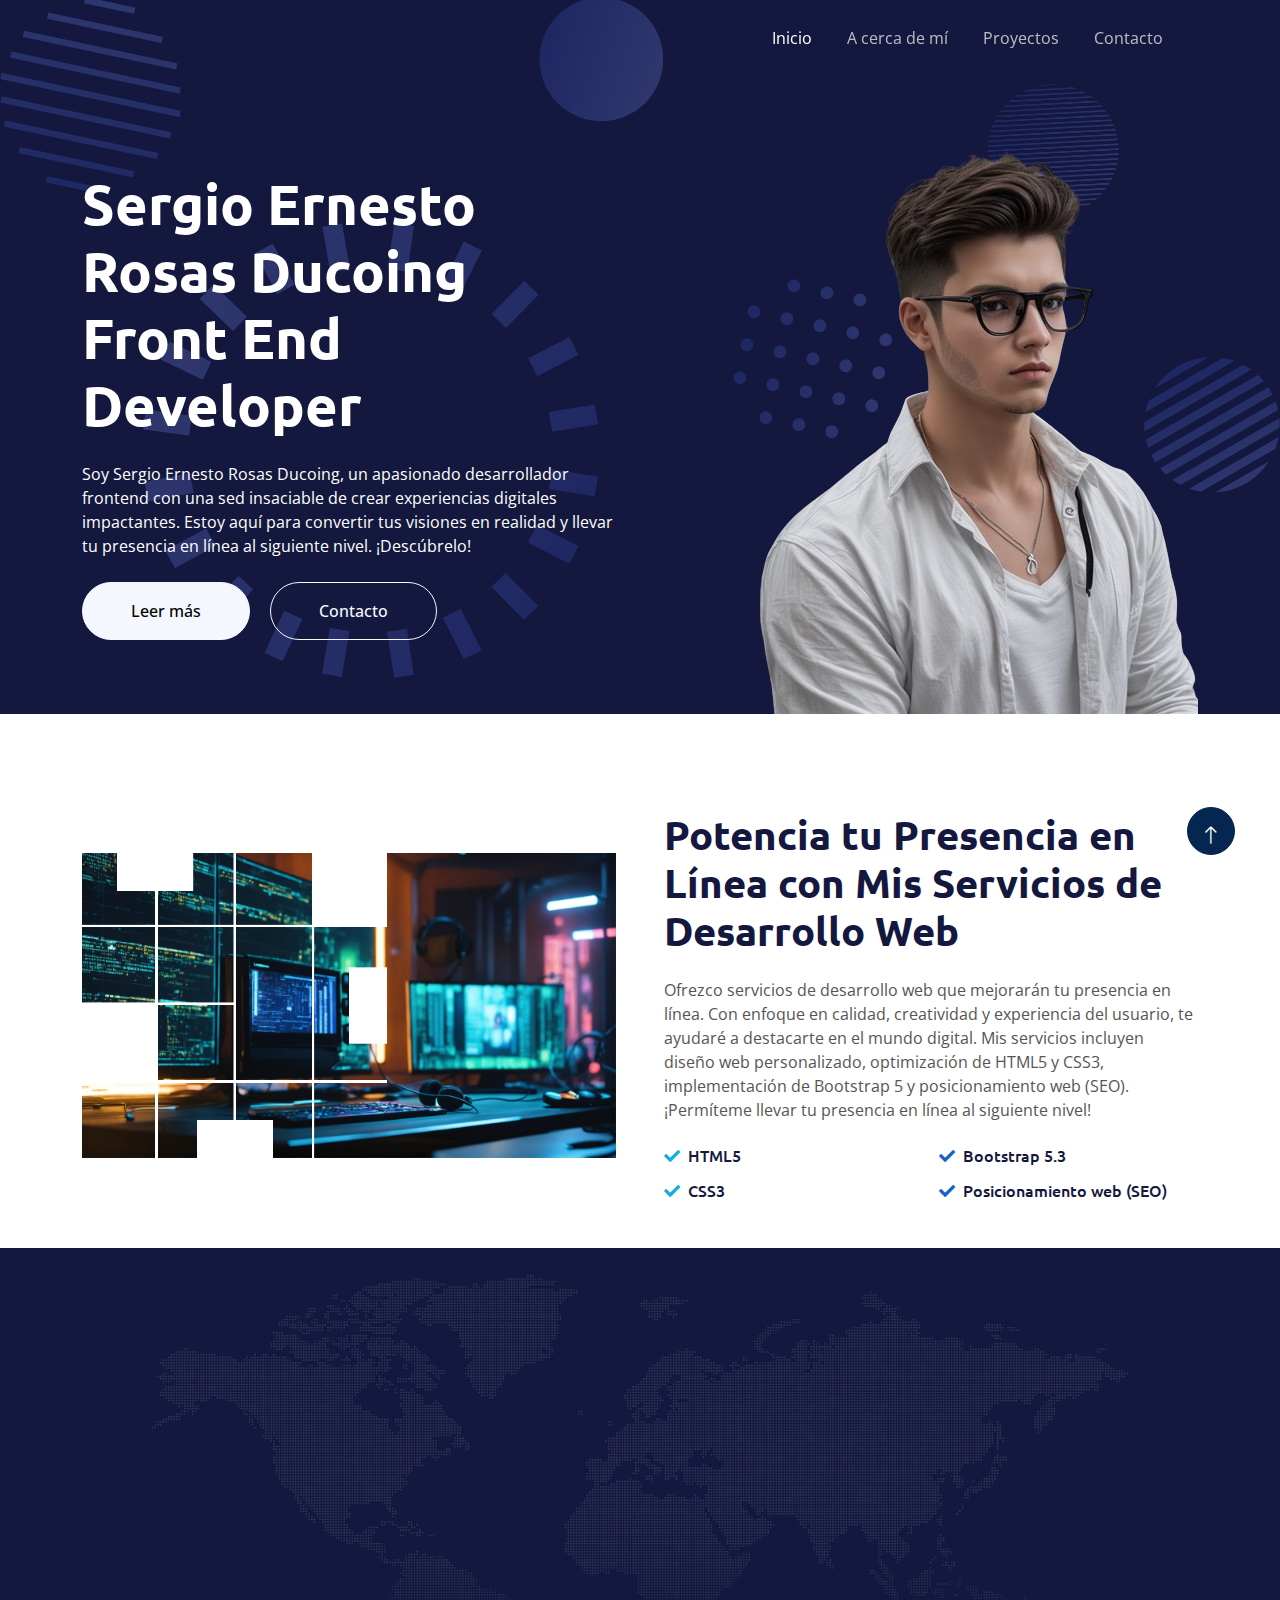
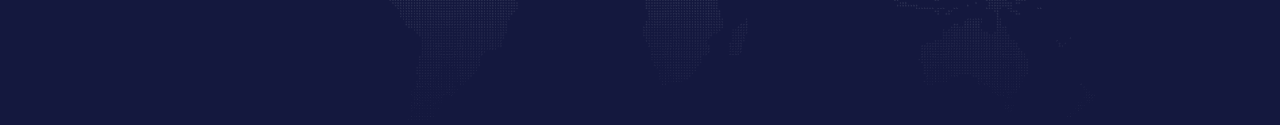
<file: index.html>
<!DOCTYPE html>
<html lang="es">

<head>
    <meta charset="utf-8">
    <title>Sergio Developer</title>
    <meta content="width=device-width, initial-scale=1.0" name="viewport">
    <meta content="" name="keywords">
    <meta content="" name="description">

    <!-- Favicon -->
    <link href="img/favicon.ico" rel="icon">

    <!-- Google Web Fonts -->
    <link rel="preconnect" href="https://fonts.googleapis.com">
    <link rel="preconnect" href="https://fonts.gstatic.com" crossorigin>
    <link href="https://fonts.googleapis.com/css2?family=Open+Sans:wght@400;600&family=Ubuntu:wght@500;700&display=swap"
        rel="stylesheet">

    <!-- Icon Font Stylesheet -->
    <link href="https://cdnjs.cloudflare.com/ajax/libs/font-awesome/5.10.0/css/all.min.css" rel="stylesheet">
    <link href="https://cdn.jsdelivr.net/npm/bootstrap-icons@1.4.1/font/bootstrap-icons.css" rel="stylesheet">

    <!-- Libraries Stylesheet -->
    <link href="lib/animate/animate.min.css" rel="stylesheet">
    <link href="lib/owlcarousel/assets/owl.carousel.min.css" rel="stylesheet">

    <!-- Customized Bootstrap Stylesheet -->
    <link href="css/bootstrap.min.css" rel="stylesheet">

    <!-- Template Stylesheet -->
    <link href="css/style.css" rel="stylesheet">
</head>

<body>
    <!-- Spinner Start -->
    <div id="spinner"
        class="show bg-white position-fixed translate-middle w-100 vh-100 top-50 start-50 d-flex align-items-center justify-content-center">
        <div class="spinner-grow text-primary" style="width: 3rem; height: 3rem;" role="status">
            <span class="sr-only">Cargando...</span>
        </div>
    </div>
    <!-- Spinner End -->


    <!-- Navbar Start -->
    <div class="container-fluid sticky-top">
        <div class="container">
            <nav class="navbar navbar-expand-lg navbar-dark p-0">

                <button type="button" class="navbar-toggler ms-auto me-0" data-bs-toggle="collapse"
                    data-bs-target="#navbarCollapse">
                    <span class="navbar-toggler-icon"></span>
                </button>
                <div class="collapse navbar-collapse" id="navbarCollapse">
                    <div class="navbar-nav ms-auto">
                        <a href="index.html" class="nav-item nav-link active">Inicio</a>
                        <a href="about.html" class="nav-item nav-link">A cerca de mí</a>
                        <a href="service.html" class="nav-item nav-link">Proyectos</a>
                        <a href="contact.html" class="nav-item nav-link">Contacto</a>

                    </div>

                </div>
            </nav>
        </div>
    </div>
    <!-- Navbar End -->


    <!-- Hero Start -->
    <div class="container-fluid pt-5 bg-dark hero-header mb-5">
        <div class="container pt-5">
            <div class="row g-5 pt-5">
                <div class="col-lg-6 align-self-center text-center text-lg-start mb-lg-5">
                    <h1 class="display-4 text-white mb-4 animated slideInRight">Sergio Ernesto Rosas Ducoing
                        Front End Developer</h1>
                    <p class="text-white mb-4 animated slideInRight">Soy Sergio Ernesto Rosas Ducoing, un apasionado
                        desarrollador frontend con una sed insaciable de crear experiencias digitales impactantes.
                        Estoy aquí para convertir tus visiones en realidad y llevar tu presencia en línea al siguiente
                        nivel. ¡Descúbrelo!</p>
                    <a href="about.html" class="btn btn-light py-sm-3 px-sm-5 rounded-pill me-3 animated slideInRight">Leer
                        más</a>
                    <a href="contact.html"
                        class="btn btn-outline-light py-sm-3 px-sm-5 rounded-pill animated slideInRight">Contacto</a>
                </div>
                <div class="col-lg-6 align-self-end text-center text-lg-end">
                    <img class="img-fluid" src="img/hero-img.png" alt="">
                </div>
            </div>
        </div>
    </div>
    <!-- Hero End -->


    <!-- Full Screen Search Start -->
    <div class="modal fade" id="searchModal" tabindex="-1">
        <div class="modal-dialog modal-fullscreen">
            <div class="modal-content" style="background: rgba(20, 24, 62, 0.7);">
                <div class="modal-header border-0">
                    <button type="button" class="btn btn-square bg-white btn-close" data-bs-dismiss="modal"
                        aria-label="Close"></button>
                </div>
                <div class="modal-body d-flex align-items-center justify-content-center">
                    <div class="input-group" style="max-width: 600px;">
                        <input type="text" class="form-control bg-transparent border-light p-3"
                            placeholder="Type search keyword">
                        <button class="btn btn-light px-4"><i class="bi bi-search"></i></button>
                    </div>
                </div>
            </div>
        </div>
    </div>
    <!-- Full Screen Search End -->


    <!-- About Start -->
    <div class="container-fluid py-5">
        <div class="container">
            <div class="row g-5 align-items-center">
                <div class="col-lg-6 wow fadeIn" data-wow-delay="0.1s">
                    <div class="about-img">
                        <img class="img-fluid" src="img/about-img.jpg">
                    </div>
                </div>
                <div class="col-lg-6 wow fadeIn" data-wow-delay="0.5s">
                    <h1 class="mb-4">Potencia tu Presencia en Línea con Mis Servicios de Desarrollo Web</h1>
                    <p class="mb-4">Ofrezco servicios de desarrollo web que mejorarán tu presencia en línea. Con enfoque
                        en calidad, creatividad y experiencia del usuario, te ayudaré a destacarte en el mundo digital.
                        Mis servicios incluyen diseño web personalizado, optimización de HTML5 y CSS3, implementación de
                        Bootstrap 5 y posicionamiento web (SEO). ¡Permíteme llevar tu presencia en línea al siguiente
                        nivel!</p>
                    <div class="row g-3">
                        <div class="col-sm-6">
                            <h6 class="mb-3"><i class="fa fa-check text-secondary me-2"></i>HTML5</h6>
                            <h6 class="mb-0"><i class="fa fa-check text-secondary me-2"></i>CSS3</h6>
                        </div>
                        <div class="col-sm-6">
                            <h6 class="mb-3"><i class="fa fa-check text-primary me-2"></i>Bootstrap 5.3</h6>
                            <h6 class="mb-0"><i class="fa fa-check text-primary me-2"></i>Posicionamiento web (SEO)</h6>
                        </div>
                    </div>
                    
                </div>
            </div>
        </div>
    </div>
    <!-- About End -->


    <!-- Footer Start -->
    <div class="container-fluid bg-dark text-white-50 footer pt-5">
        <div class="container py-5">
            <div class="row g-5">
                <div class="col-md-6 col-lg-3 wow fadeIn" data-wow-delay="0.1s">
                    <a href="index.html" class="d-inline-block mb-3">
                        <h1 class="text-white">Sergio<span class="text-primary">.</span>Dev</h1>
                    </a>
                    <p class="mb-0">¡Hola! Soy Sergio, un apasionado desarrollador web con una visión creativa y un
                        enfoque centrado en el usuario. Estoy aquí para ayudarte a llevar tu presencia en línea al
                        siguiente nivel.</p>
                </div>
                <div class="col-md-6 col-lg-3 wow fadeIn" data-wow-delay="0.3s">
                    <h5 class="text-white mb-4">Contáctame</h5>
                    <p><i class="fa fa-phone-alt me-3"></i>+52 468 180 89 25</p>
                    <p><i class="fa fa-envelope me-3"></i>rosasducoing@gmail.com</p>
                    <div class="d-flex pt-2">
                        <a class="btn btn-outline-light btn-social"
                            href="https://www.linkedin.com/in/sergio-ernesto-rosas-ducoing-5252082a5"><i
                                class="fab fa-linkedin-in"></i></a>
                    </div>
                </div>
                <div class="col-md-6 col-lg-3 wow fadeIn" data-wow-delay="0.5s">
                    <h5 class="text-white mb-4">Links</h5>
                    <a class="btn btn-link" href="about.html">A cerca de mí</a>
                    <a class="btn btn-link" href="contact.html">Contacto</a>
                </div>

            </div>
        </div>
        <div class="container wow fadeIn" data-wow-delay="0.1s">
            <div class="copyright">
                <div class="row">
                    <div class="col-md-6 text-center text-md-start mb-3 mb-md-0">
                        &copy; <a class="border-bottom" href="#">Your Site Name</a>, All Right Reserved.

                        <!--/*** This template is free as long as you keep the footer author’s credit link/attribution link/backlink. If you'd like to use the template without the footer author’s credit link/attribution link/backlink, you can purchase the Credit Removal License from "https://htmlcodex.com/credit-removal". Thank you for your support. ***/-->
                        Designed By <a class="border-bottom" href="https://htmlcodex.com">HTML Codex</a> Distributed By
                        <a class="border-bottom" href="https://themewagon.com">ThemeWagon</a>
                    </div>

                </div>
            </div>
        </div>
    </div>
    <!-- Footer End -->


    <!-- Back to Top -->
    <a href="#" class="btn btn-lg btn-primary btn-lg-square back-to-top pt-2"><i class="bi bi-arrow-up"></i></a>


    <!-- JavaScript Libraries -->
    <script src="https://ajax.googleapis.com/ajax/libs/jquery/3.6.1/jquery.min.js"></script>
    <script src="https://cdn.jsdelivr.net/npm/bootstrap@5.0.0/dist/js/bootstrap.bundle.min.js"></script>
    <script src="lib/wow/wow.min.js"></script>
    <script src="lib/easing/easing.min.js"></script>
    <script src="lib/waypoints/waypoints.min.js"></script>
    <script src="lib/counterup/counterup.min.js"></script>
    <script src="lib/owlcarousel/owl.carousel.min.js"></script>

    <!-- Template Javascript -->
    <script src="js/main.js"></script>
</body>

</html>
</file>
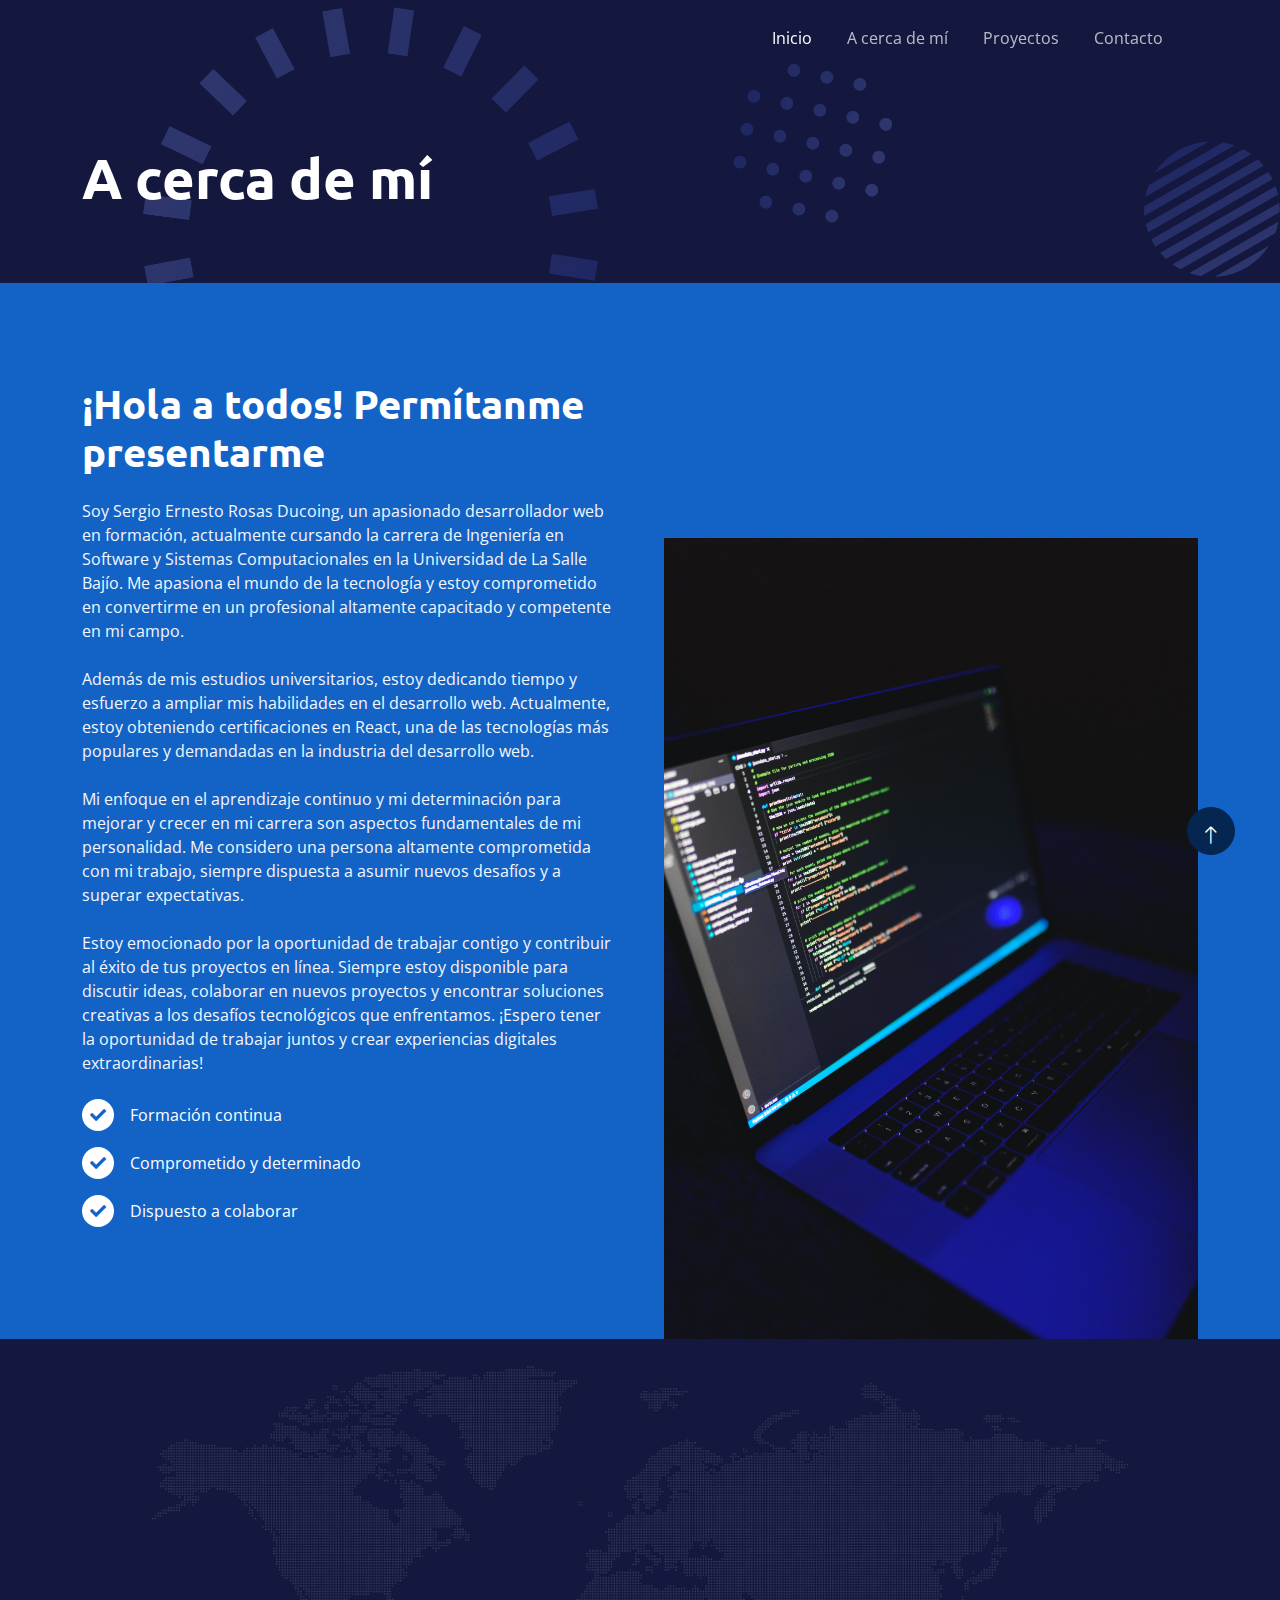
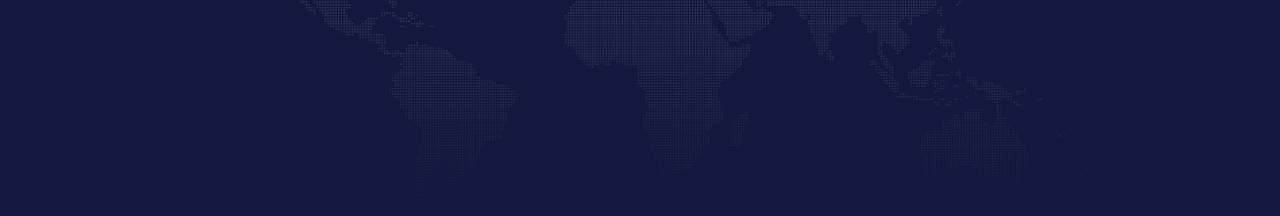
<file: about.html>
<!DOCTYPE html>
<html lang="es">

<head>
    <meta charset="utf-8">
    <title>A cerca de Sergio Ernesto Rosas Ducoing</title>
    <meta content="width=device-width, initial-scale=1.0" name="viewport">
    <meta content="" name="keywords">
    <meta content="" name="description">

    <!-- Favicon -->
    <link href="img/favicon.ico" rel="icon">

    <!-- Google Web Fonts -->
    <link rel="preconnect" href="https://fonts.googleapis.com">
    <link rel="preconnect" href="https://fonts.gstatic.com" crossorigin>
    <link href="https://fonts.googleapis.com/css2?family=Open+Sans:wght@400;600&family=Ubuntu:wght@500;700&display=swap"
        rel="stylesheet">

    <!-- Icon Font Stylesheet -->
    <link href="https://cdnjs.cloudflare.com/ajax/libs/font-awesome/5.10.0/css/all.min.css" rel="stylesheet">
    <link href="https://cdn.jsdelivr.net/npm/bootstrap-icons@1.4.1/font/bootstrap-icons.css" rel="stylesheet">

    <!-- Libraries Stylesheet -->
    <link href="lib/animate/animate.min.css" rel="stylesheet">
    <link href="lib/owlcarousel/assets/owl.carousel.min.css" rel="stylesheet">

    <!-- Customized Bootstrap Stylesheet -->
    <link href="css/bootstrap.min.css" rel="stylesheet">

    <!-- Template Stylesheet -->
    <link href="css/style.css" rel="stylesheet">
</head>

<body>
    <!-- Spinner Start -->
    <div id="spinner"
        class="show bg-white position-fixed translate-middle w-100 vh-100 top-50 start-50 d-flex align-items-center justify-content-center">
        <div class="spinner-grow text-primary" style="width: 3rem; height: 3rem;" role="status">
            <span class="sr-only">Cargando...</span>
        </div>
    </div>
    <!-- Spinner End -->


    <!-- Navbar Start -->
    <div class="container-fluid sticky-top">
        <div class="container">
            <nav class="navbar navbar-expand-lg navbar-dark p-0">

                <button type="button" class="navbar-toggler ms-auto me-0" data-bs-toggle="collapse"
                    data-bs-target="#navbarCollapse">
                    <span class="navbar-toggler-icon"></span>
                </button>
                <div class="collapse navbar-collapse" id="navbarCollapse">
                    <div class="navbar-nav ms-auto">
                        <a href="index.html" class="nav-item nav-link active">Inicio</a>
                        <a href="about.html" class="nav-item nav-link">A cerca de mí</a>
                        <a href="service.html" class="nav-item nav-link">Proyectos</a>
                        <a href="contact.html" class="nav-item nav-link">Contacto</a>

                    </div>

                </div>
            </nav>
        </div>
    </div>
    <!-- Navbar End -->


    <!-- Hero Start -->
    <div class="container-fluid pt-5 bg-dark hero-header">
        <div class="container pt-5">
            <div class="row g-5 pt-5">
                <div class="col-lg-6 align-self-center text-center text-lg-start mb-lg-5">
                    <h1 class="display-4 text-white mb-4 animated slideInRight">A cerca de mí</h1>

                </div>

            </div>
        </div>
    </div>
    <!-- Hero End -->


    <!-- Full Screen Search Start -->
    <div class="modal fade" id="searchModal" tabindex="-1">
        <div class="modal-dialog modal-fullscreen">
            <div class="modal-content" style="background: rgba(20, 24, 62, 0.7);">
                <div class="modal-header border-0">
                    <button type="button" class="btn btn-square bg-white btn-close" data-bs-dismiss="modal"
                        aria-label="Close"></button>
                </div>
                <div class="modal-body d-flex align-items-center justify-content-center">
                    <div class="input-group" style="max-width: 600px;">
                        <input type="text" class="form-control bg-transparent border-light p-3"
                            placeholder="Type search keyword">
                        <button class="btn btn-light px-4"><i class="bi bi-search"></i></button>
                    </div>
                </div>
            </div>
        </div>
    </div>
    <!-- Full Screen Search End -->


    <!-- Feature Start -->
    <div class="container-fluid bg-primary feature pt-5">
        <div class="container pt-5">
            <div class="row g-5">
                <div class="col-lg-6 align-self-center mb-md-5 pb-md-5 wow fadeIn" data-wow-delay="0.3s">

                    <h1 class="text-white mb-4">¡Hola a todos! Permítanme presentarme</h1>
                    <p class="text-light mb-4">Soy Sergio Ernesto Rosas Ducoing,
                        un apasionado desarrollador web en formación, actualmente cursando la carrera de Ingeniería en
                        Software y Sistemas Computacionales en la Universidad de La Salle Bajío. Me apasiona el mundo de
                        la tecnología y estoy comprometido en convertirme en un profesional altamente capacitado y
                        competente en mi campo.
                        <br>
                        <br>
                        Además de mis estudios universitarios, estoy dedicando tiempo y esfuerzo a ampliar mis
                        habilidades en el desarrollo web. Actualmente, estoy obteniendo certificaciones en React, una de
                        las tecnologías más populares y demandadas en la industria del desarrollo web.
                        <br>
                        <br>
                        Mi enfoque en el aprendizaje continuo y mi determinación para mejorar y crecer en mi carrera son
                        aspectos fundamentales de mi personalidad. Me considero una persona altamente comprometida con
                        mi trabajo, siempre dispuesta a asumir nuevos desafíos y a superar expectativas.
                        <br>
                        <br>
                        Estoy emocionado por la oportunidad de trabajar contigo y contribuir al éxito de tus proyectos
                        en línea. Siempre estoy disponible para discutir ideas, colaborar en nuevos proyectos y
                        encontrar soluciones creativas a los desafíos tecnológicos que enfrentamos. ¡Espero tener la
                        oportunidad de trabajar juntos y crear experiencias digitales extraordinarias!
                    </p>
                    <div class="d-flex align-items-center text-white mb-3">
                        <div class="btn-sm-square bg-white text-primary rounded-circle me-3">
                            <i class="fa fa-check"></i>
                        </div>
                        <span>Formación continua</span>
                    </div>
                    <div class="d-flex align-items-center text-white mb-3">
                        <div class="btn-sm-square bg-white text-primary rounded-circle me-3">
                            <i class="fa fa-check"></i>
                        </div>
                        <span>Comprometido y determinado</span>
                    </div>
                    <div class="d-flex align-items-center text-white mb-3">
                        <div class="btn-sm-square bg-white text-primary rounded-circle me-3">
                            <i class="fa fa-check"></i>
                        </div>
                        <span>Dispuesto a colaborar</span>
                    </div>

                </div>
                <div class="col-lg-6 align-self-end text-center text-md-end wow fadeIn" data-wow-delay="0.5s">
                    <img class="img-fluid" src="img/feature.jpg" alt="">
                </div>
            </div>
        </div>
    </div>
    <!-- Feature End -->


    <!-- Footer Start -->
    <div class="container-fluid bg-dark text-white-50 footer pt-5">
        <div class="container py-5">
            <div class="row g-5">
                <div class="col-md-6 col-lg-3 wow fadeIn" data-wow-delay="0.1s">
                    <a href="index.html" class="d-inline-block mb-3">
                        <h1 class="text-white">Sergio<span class="text-primary">.</span>Dev</h1>
                    </a>
                    <p class="mb-0">¡Hola! Soy Sergio, un apasionado desarrollador web con una visión creativa y un
                        enfoque centrado en el usuario. Estoy aquí para ayudarte a llevar tu presencia en línea al
                        siguiente nivel.</p>
                </div>
                <div class="col-md-6 col-lg-3 wow fadeIn" data-wow-delay="0.3s">
                    <h5 class="text-white mb-4">Contáctame</h5>
                    <p><i class="fa fa-phone-alt me-3"></i>+52 468 180 89 25</p>
                    <p><i class="fa fa-envelope me-3"></i>rosasducoing@gmail.com</p>
                    <div class="d-flex pt-2">
                        <a class="btn btn-outline-light btn-social"
                            href="https://www.linkedin.com/in/sergio-ernesto-rosas-ducoing-5252082a5"><i
                                class="fab fa-linkedin-in"></i></a>
                    </div>
                </div>
                <div class="col-md-6 col-lg-3 wow fadeIn" data-wow-delay="0.5s">
                    <h5 class="text-white mb-4">Links</h5>
                    <a class="btn btn-link" href="about.html">A cerca de mí</a>
                    <a class="btn btn-link" href="contact.html">Contacto</a>
                </div>

            </div>
        </div>
        <div class="container wow fadeIn" data-wow-delay="0.1s">
            <div class="copyright">
                <div class="row">
                    <div class="col-md-6 text-center text-md-start mb-3 mb-md-0">
                        &copy; <a class="border-bottom" href="#">Your Site Name</a>, All Right Reserved.

                        <!--/*** This template is free as long as you keep the footer author’s credit link/attribution link/backlink. If you'd like to use the template without the footer author’s credit link/attribution link/backlink, you can purchase the Credit Removal License from "https://htmlcodex.com/credit-removal". Thank you for your support. ***/-->
                        Designed By <a class="border-bottom" href="https://htmlcodex.com">HTML Codex</a> Distributed By
                        <a class="border-bottom" href="https://themewagon.com">ThemeWagon</a>
                    </div>

                </div>
            </div>
        </div>
    </div>
    <!-- Footer End -->


    <!-- Back to Top -->
    <a href="#" class="btn btn-lg btn-primary btn-lg-square back-to-top pt-2"><i class="bi bi-arrow-up"></i></a>


    <!-- JavaScript Libraries -->
    <script src="https://ajax.googleapis.com/ajax/libs/jquery/3.6.1/jquery.min.js"></script>
    <script src="https://cdn.jsdelivr.net/npm/bootstrap@5.0.0/dist/js/bootstrap.bundle.min.js"></script>
    <script src="lib/wow/wow.min.js"></script>
    <script src="lib/easing/easing.min.js"></script>
    <script src="lib/waypoints/waypoints.min.js"></script>
    <script src="lib/counterup/counterup.min.js"></script>
    <script src="lib/owlcarousel/owl.carousel.min.js"></script>

    <!-- Template Javascript -->
    <script src="js/main.js"></script>
</body>

</html>
</file>
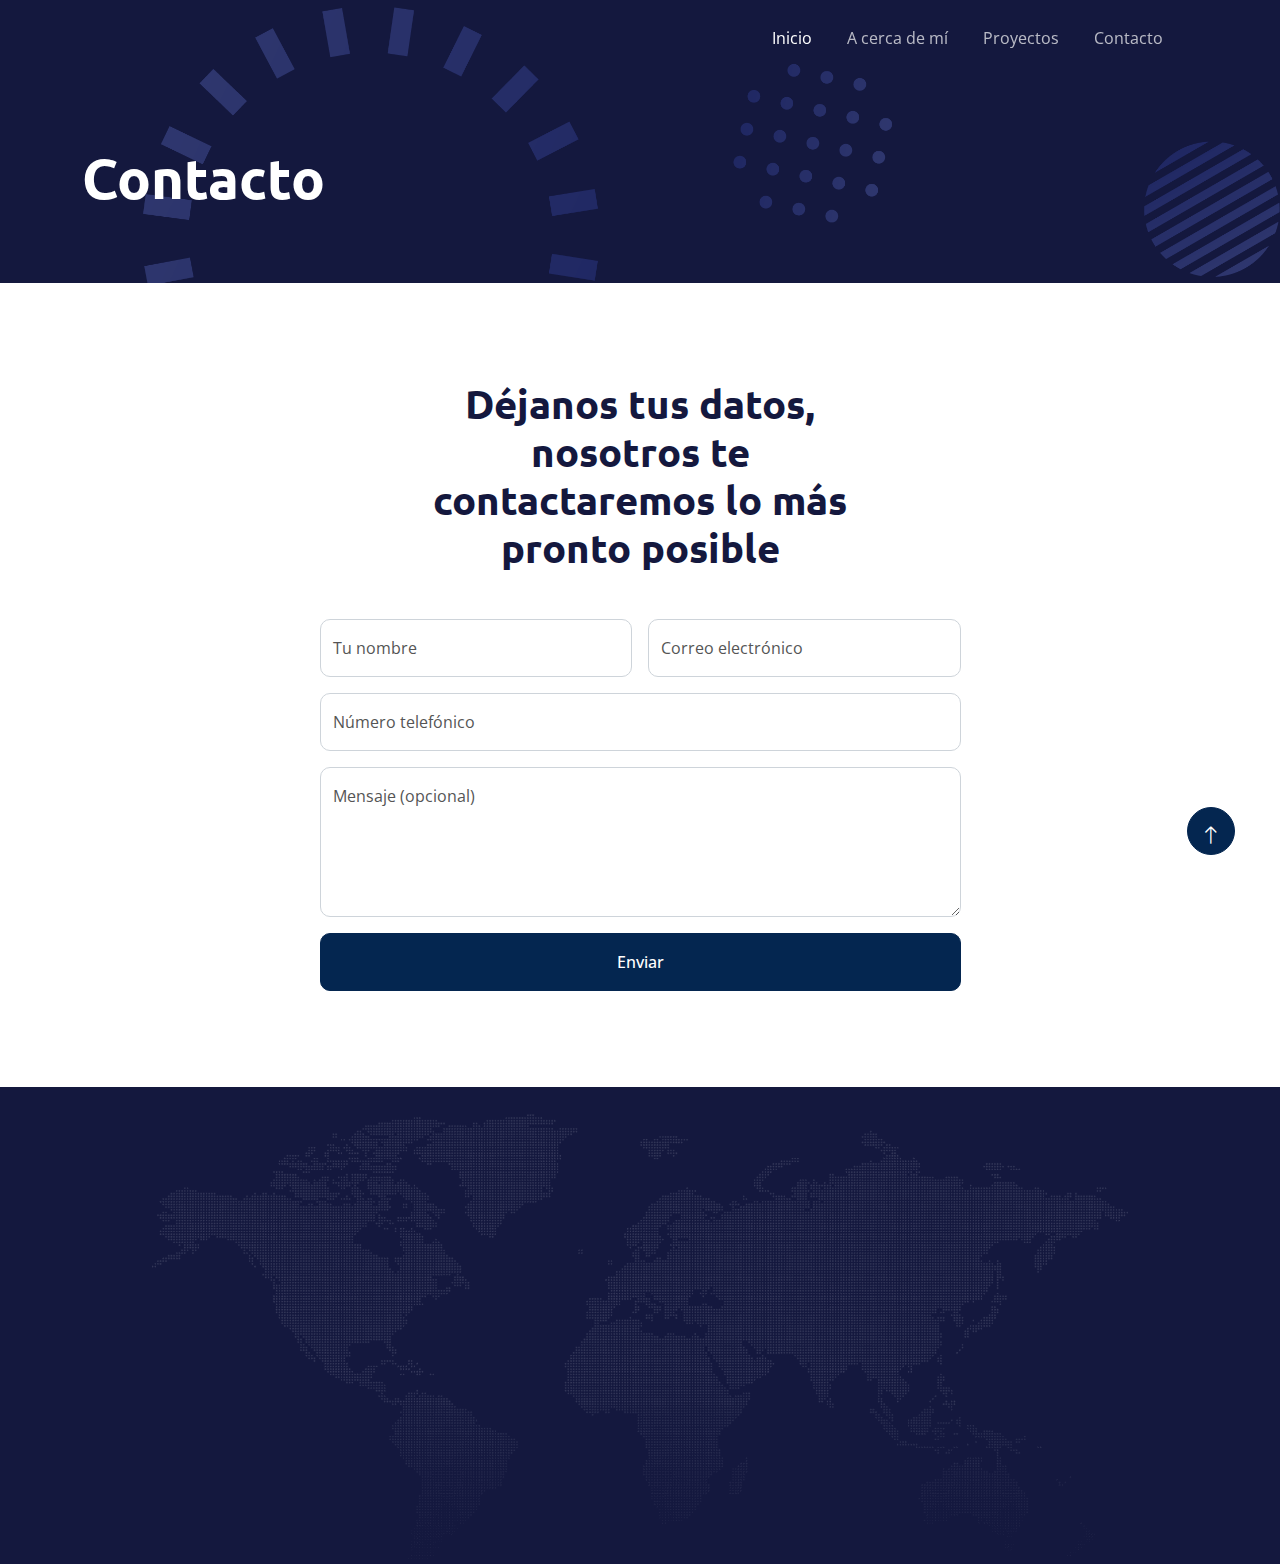
<file: contact.html>
<!DOCTYPE html>
<html lang="es">

<head>
    <meta charset="utf-8">
    <title>Contáctame</title>
    <meta content="width=device-width, initial-scale=1.0" name="viewport">
    <meta content="" name="keywords">
    <meta content="" name="description">

    <!-- Favicon -->
    <link href="img/favicon.ico" rel="icon">

    <!-- Google Web Fonts -->
    <link rel="preconnect" href="https://fonts.googleapis.com">
    <link rel="preconnect" href="https://fonts.gstatic.com" crossorigin>
    <link href="https://fonts.googleapis.com/css2?family=Open+Sans:wght@400;600&family=Ubuntu:wght@500;700&display=swap"
        rel="stylesheet">

    <!-- Icon Font Stylesheet -->
    <link href="https://cdnjs.cloudflare.com/ajax/libs/font-awesome/5.10.0/css/all.min.css" rel="stylesheet">
    <link href="https://cdn.jsdelivr.net/npm/bootstrap-icons@1.4.1/font/bootstrap-icons.css" rel="stylesheet">

    <!-- Libraries Stylesheet -->
    <link href="lib/animate/animate.min.css" rel="stylesheet">
    <link href="lib/owlcarousel/assets/owl.carousel.min.css" rel="stylesheet">

    <!-- Customized Bootstrap Stylesheet -->
    <link href="css/bootstrap.min.css" rel="stylesheet">

    <!-- Template Stylesheet -->
    <link href="css/style.css" rel="stylesheet">
</head>

<body>
    <!-- Spinner Start -->
    <div id="spinner"
        class="show bg-white position-fixed translate-middle w-100 vh-100 top-50 start-50 d-flex align-items-center justify-content-center">
        <div class="spinner-grow text-primary" style="width: 3rem; height: 3rem;" role="status">
            <span class="sr-only">Cargando...</span>
        </div>
    </div>
    <!-- Spinner End -->


    <!-- Navbar Start -->
    <div class="container-fluid sticky-top">
        <div class="container">
            <nav class="navbar navbar-expand-lg navbar-dark p-0">

                <button type="button" class="navbar-toggler ms-auto me-0" data-bs-toggle="collapse"
                    data-bs-target="#navbarCollapse">
                    <span class="navbar-toggler-icon"></span>
                </button>
                <div class="collapse navbar-collapse" id="navbarCollapse">
                    <div class="navbar-nav ms-auto">
                        <a href="index.html" class="nav-item nav-link active">Inicio</a>
                        <a href="about.html" class="nav-item nav-link">A cerca de mí</a>
                        <a href="service.html" class="nav-item nav-link">Proyectos</a>
                        <a href="contact.html" class="nav-item nav-link">Contacto</a>

                    </div>

                </div>
            </nav>
        </div>
    </div>
    <!-- Navbar End -->


    <!-- Hero Start -->
    <div class="container-fluid pt-5 bg-dark hero-header">
        <div class="container pt-5">
            <div class="row g-5 pt-5">
                <div class="col-lg-6 align-self-center text-center text-lg-start mb-lg-5">
                    <h1 class="display-4 text-white mb-4 animated slideInRight">Contacto</h1>
                    
                </div>
                
            </div>
        </div>
    </div>
    <!-- Hero End -->


    <!-- Full Screen Search Start -->
    <div class="modal fade" id="searchModal" tabindex="-1">
        <div class="modal-dialog modal-fullscreen">
            <div class="modal-content" style="background: rgba(20, 24, 62, 0.7);">
                <div class="modal-header border-0">
                    <button type="button" class="btn btn-square bg-white btn-close" data-bs-dismiss="modal"
                        aria-label="Close"></button>
                </div>
                <div class="modal-body d-flex align-items-center justify-content-center">
                    <div class="input-group" style="max-width: 600px;">
                        <input type="text" class="form-control bg-transparent border-light p-3"
                            placeholder="Type search keyword">
                        <button class="btn btn-light px-4"><i class="bi bi-search"></i></button>
                    </div>
                </div>
            </div>
        </div>
    </div>
    <!-- Full Screen Search End -->


    <!-- Contact Start -->
    <div class="container-fluid py-5">
        <div class="container py-5">
            <div class="mx-auto text-center wow fadeIn" data-wow-delay="0.1s" style="max-width: 500px;">
                <h1 class="mb-4">Déjanos tus datos, nosotros te contactaremos lo más pronto posible</h1>
            </div>
            <div class="row justify-content-center">
                <div class="col-lg-7">
                    <p class="text-center mb-4"></p>
                    <div class="wow fadeIn" data-wow-delay="0.3s">
                        <form>
                            <div class="row g-3">
                                <div class="col-md-6">
                                    <div class="form-floating">
                                        <input type="text" class="form-control" id="name" placeholder="Your Name">
                                        <label for="name">Tu nombre</label>
                                    </div>
                                </div>
                                <div class="col-md-6">
                                    <div class="form-floating">
                                        <input type="email" class="form-control" id="email" placeholder="Your Email">
                                        <label for="email">Correo electrónico</label>
                                    </div>
                                </div>
                                <div class="col-12">
                                    <div class="form-floating">
                                        <input type="text" class="form-control" id="subject" placeholder="Subject">
                                        <label for="subject">Número telefónico</label>
                                    </div>
                                </div>
                                <div class="col-12">
                                    <div class="form-floating">
                                        <textarea class="form-control" placeholder="Leave a message here" id="message" style="height: 150px"></textarea>
                                        <label for="message">Mensaje (opcional) </label>
                                    </div>
                                </div>
                                <div class="col-12">
                                    <button class="btn btn-primary w-100 py-3" type="submit">Enviar</button>
                                </div>
                            </div>
                        </form>
                    </div>
                </div>
            </div>
        </div>
    </div>
    <!-- Contact End -->
        

    


    <!-- Footer Start -->
    <div class="container-fluid bg-dark text-white-50 footer pt-5">
        <div class="container py-5">
            <div class="row g-5">
                <div class="col-md-6 col-lg-3 wow fadeIn" data-wow-delay="0.1s">
                    <a href="index.html" class="d-inline-block mb-3">
                        <h1 class="text-white">Sergio<span class="text-primary">.</span>Dev</h1>
                    </a>
                    <p class="mb-0">¡Hola! Soy Sergio, un apasionado desarrollador web con una visión creativa y un
                        enfoque centrado en el usuario. Estoy aquí para ayudarte a llevar tu presencia en línea al
                        siguiente nivel.</p>
                </div>
                <div class="col-md-6 col-lg-3 wow fadeIn" data-wow-delay="0.3s">
                    <h5 class="text-white mb-4">Contáctame</h5>
                    <p><i class="fa fa-phone-alt me-3"></i>+52 468 180 89 25</p>
                    <p><i class="fa fa-envelope me-3"></i>rosasducoing@gmail.com</p>
                    <div class="d-flex pt-2">
                        <a class="btn btn-outline-light btn-social"
                            href="https://www.linkedin.com/in/sergio-ernesto-rosas-ducoing-5252082a5"><i
                                class="fab fa-linkedin-in"></i></a>
                    </div>
                </div>
                <div class="col-md-6 col-lg-3 wow fadeIn" data-wow-delay="0.5s">
                    <h5 class="text-white mb-4">Links</h5>
                    <a class="btn btn-link" href="about.html">A cerca de mí</a>
                    <a class="btn btn-link" href="contact.html">Contacto</a>
                </div>

            </div>
        </div>
        <div class="container wow fadeIn" data-wow-delay="0.1s">
            <div class="copyright">
                <div class="row">
                    <div class="col-md-6 text-center text-md-start mb-3 mb-md-0">
                        &copy; <a class="border-bottom" href="#">Your Site Name</a>, All Right Reserved.

                        <!--/*** This template is free as long as you keep the footer author’s credit link/attribution link/backlink. If you'd like to use the template without the footer author’s credit link/attribution link/backlink, you can purchase the Credit Removal License from "https://htmlcodex.com/credit-removal". Thank you for your support. ***/-->
                        Designed By <a class="border-bottom" href="https://htmlcodex.com">HTML Codex</a> Distributed By
                        <a class="border-bottom" href="https://themewagon.com">ThemeWagon</a>
                    </div>

                </div>
            </div>
        </div>
    </div>
    <!-- Footer End -->


    <!-- Back to Top -->
    <a href="#" class="btn btn-lg btn-primary btn-lg-square back-to-top pt-2"><i class="bi bi-arrow-up"></i></a>


    <!-- JavaScript Libraries -->
    <script src="https://ajax.googleapis.com/ajax/libs/jquery/3.6.1/jquery.min.js"></script>
    <script src="https://cdn.jsdelivr.net/npm/bootstrap@5.0.0/dist/js/bootstrap.bundle.min.js"></script>
    <script src="lib/wow/wow.min.js"></script>
    <script src="lib/easing/easing.min.js"></script>
    <script src="lib/waypoints/waypoints.min.js"></script>
    <script src="lib/counterup/counterup.min.js"></script>
    <script src="lib/owlcarousel/owl.carousel.min.js"></script>

    <!-- Template Javascript -->
    <script src="js/main.js"></script>
</body>

</html>
</file>
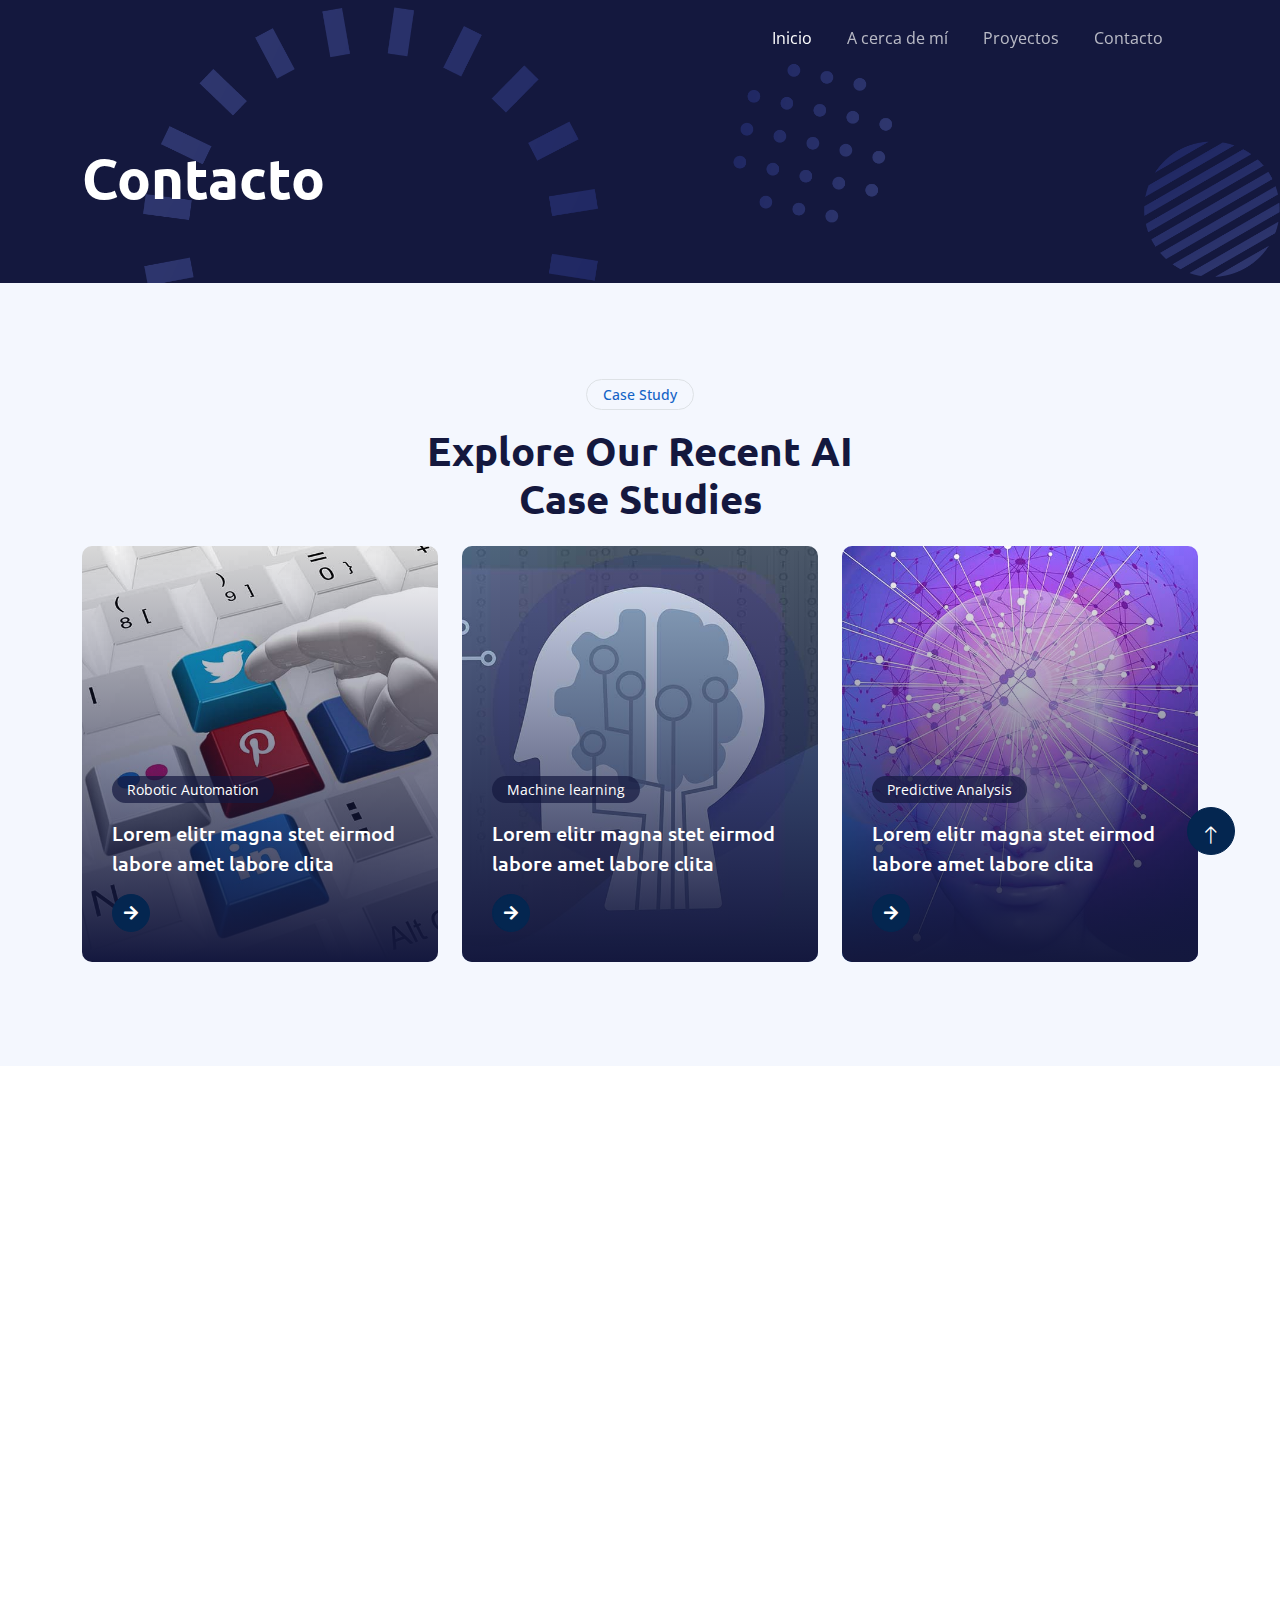
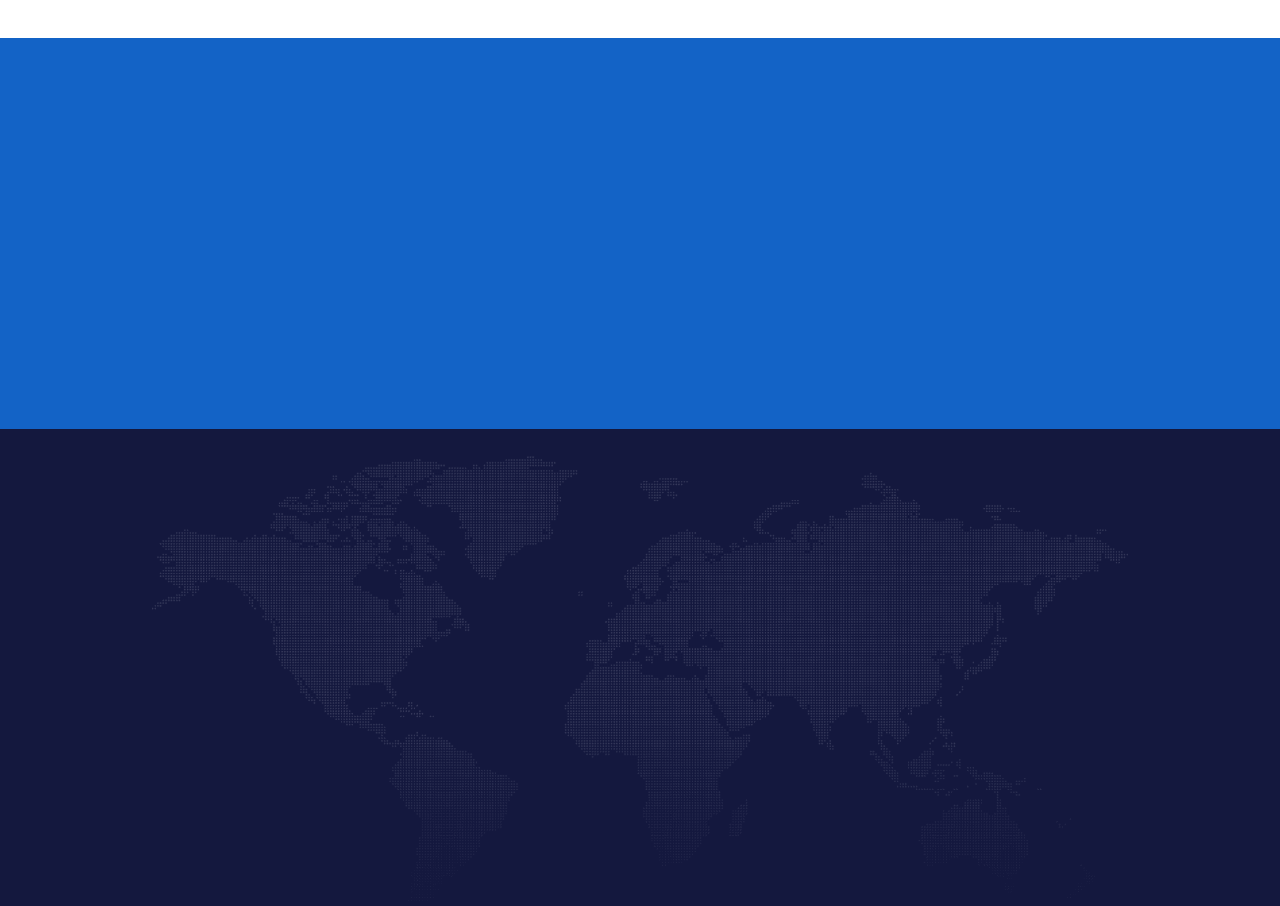
<file: project.html>
<!DOCTYPE html>
<html lang="es">

<head>
    <meta charset="utf-8">
    <title>Contáctame</title>
    <meta content="width=device-width, initial-scale=1.0" name="viewport">
    <meta content="" name="keywords">
    <meta content="" name="description">

    <!-- Favicon -->
    <link href="img/favicon.ico" rel="icon">

    <!-- Google Web Fonts -->
    <link rel="preconnect" href="https://fonts.googleapis.com">
    <link rel="preconnect" href="https://fonts.gstatic.com" crossorigin>
    <link href="https://fonts.googleapis.com/css2?family=Open+Sans:wght@400;600&family=Ubuntu:wght@500;700&display=swap"
        rel="stylesheet">

    <!-- Icon Font Stylesheet -->
    <link href="https://cdnjs.cloudflare.com/ajax/libs/font-awesome/5.10.0/css/all.min.css" rel="stylesheet">
    <link href="https://cdn.jsdelivr.net/npm/bootstrap-icons@1.4.1/font/bootstrap-icons.css" rel="stylesheet">

    <!-- Libraries Stylesheet -->
    <link href="lib/animate/animate.min.css" rel="stylesheet">
    <link href="lib/owlcarousel/assets/owl.carousel.min.css" rel="stylesheet">

    <!-- Customized Bootstrap Stylesheet -->
    <link href="css/bootstrap.min.css" rel="stylesheet">

    <!-- Template Stylesheet -->
    <link href="css/style.css" rel="stylesheet">
</head>

<body>
    <!-- Spinner Start -->
    <div id="spinner"
        class="show bg-white position-fixed translate-middle w-100 vh-100 top-50 start-50 d-flex align-items-center justify-content-center">
        <div class="spinner-grow text-primary" style="width: 3rem; height: 3rem;" role="status">
            <span class="sr-only">Loading...</span>
        </div>
    </div>
    <!-- Spinner End -->


    <!-- Navbar Start -->
    <div class="container-fluid sticky-top">
        <div class="container">
            <nav class="navbar navbar-expand-lg navbar-dark p-0">

                <button type="button" class="navbar-toggler ms-auto me-0" data-bs-toggle="collapse"
                    data-bs-target="#navbarCollapse">
                    <span class="navbar-toggler-icon"></span>
                </button>
                <div class="collapse navbar-collapse" id="navbarCollapse">
                    <div class="navbar-nav ms-auto">
                        <a href="index.html" class="nav-item nav-link active">Inicio</a>
                        <a href="about.html" class="nav-item nav-link">A cerca de mí</a>
                        <a href="service.html" class="nav-item nav-link">Proyectos</a>
                        <a href="project.html" class="nav-item nav-link">Contacto</a>

                    </div>

                </div>
            </nav>
        </div>
    </div>
    <!-- Navbar End -->


    <!-- Hero Start -->
    <div class="container-fluid pt-5 bg-dark hero-header">
        <div class="container pt-5">
            <div class="row g-5 pt-5">
                <div class="col-lg-6 align-self-center text-center text-lg-start mb-lg-5">
                    <h1 class="display-4 text-white mb-4 animated slideInRight">Contacto</h1>
                    
                </div>
                
            </div>
        </div>
    </div>
    <!-- Hero End -->


    <!-- Full Screen Search Start -->
    <div class="modal fade" id="searchModal" tabindex="-1">
        <div class="modal-dialog modal-fullscreen">
            <div class="modal-content" style="background: rgba(20, 24, 62, 0.7);">
                <div class="modal-header border-0">
                    <button type="button" class="btn btn-square bg-white btn-close" data-bs-dismiss="modal"
                        aria-label="Close"></button>
                </div>
                <div class="modal-body d-flex align-items-center justify-content-center">
                    <div class="input-group" style="max-width: 600px;">
                        <input type="text" class="form-control bg-transparent border-light p-3"
                            placeholder="Type search keyword">
                        <button class="btn btn-light px-4"><i class="bi bi-search"></i></button>
                    </div>
                </div>
            </div>
        </div>
    </div>
    <!-- Full Screen Search End -->


    <!-- Case Start -->
    <div class="container-fluid bg-light py-5">
        <div class="container py-5">
            <div class="mx-auto text-center wow fadeIn" data-wow-delay="0.1s" style="max-width: 500px;">
                <div class="btn btn-sm border rounded-pill text-primary px-3 mb-3">Case Study</div>
                <h1 class="mb-4">Explore Our Recent AI Case Studies</h1>
            </div>
            <div class="row g-4">
                <div class="col-lg-4 wow fadeIn" data-wow-delay="0.3s">
                    <div class="case-item position-relative overflow-hidden rounded mb-2">
                        <img class="img-fluid" src="img/project-1.jpg" alt="">
                        <a class="case-overlay text-decoration-none" href="">
                            <small>Robotic Automation</small>
                            <h5 class="lh-base text-white mb-3">Lorem elitr magna stet eirmod labore amet labore clita
                            </h5>
                            <span class="btn btn-square btn-primary"><i class="fa fa-arrow-right"></i></span>
                        </a>
                    </div>
                </div>
                <div class="col-lg-4 wow fadeIn" data-wow-delay="0.5s">
                    <div class="case-item position-relative overflow-hidden rounded mb-2">
                        <img class="img-fluid" src="img/project-2.jpg" alt="">
                        <a class="case-overlay text-decoration-none" href="">
                            <small>Machine learning</small>
                            <h5 class="lh-base text-white mb-3">Lorem elitr magna stet eirmod labore amet labore clita
                            </h5>
                            <span class="btn btn-square btn-primary"><i class="fa fa-arrow-right"></i></span>
                        </a>
                    </div>
                </div>
                <div class="col-lg-4 wow fadeIn" data-wow-delay="0.7s">
                    <div class="case-item position-relative overflow-hidden rounded mb-2">
                        <img class="img-fluid" src="img/project-3.jpg" alt="">
                        <a class="case-overlay text-decoration-none" href="">
                            <small>Predictive Analysis</small>
                            <h5 class="lh-base text-white mb-3">Lorem elitr magna stet eirmod labore amet labore clita
                            </h5>
                            <span class="btn btn-square btn-primary"><i class="fa fa-arrow-right"></i></span>
                        </a>
                    </div>
                </div>
            </div>
        </div>
    </div>
    <!-- Case End -->


    <!-- FAQs Start -->
    <div class="container-fluid py-5">
        <div class="container py-5">
            <div class="mx-auto text-center wow fadeIn" data-wow-delay="0.1s" style="max-width: 500px;">
                <div class="btn btn-sm border rounded-pill text-primary px-3 mb-3">Popular FAQs</div>
                <h1 class="mb-4">Frequently Asked Questions</h1>
            </div>
            <div class="row">
                <div class="col-lg-6">
                    <div class="accordion" id="accordionFAQ1">
                        <div class="accordion-item wow fadeIn" data-wow-delay="0.1s">
                            <h2 class="accordion-header" id="headingOne">
                                <button class="accordion-button collapsed" type="button" data-bs-toggle="collapse"
                                    data-bs-target="#collapseOne" aria-expanded="false" aria-controls="collapseOne">
                                    How to build a website?
                                </button>
                            </h2>
                            <div id="collapseOne" class="accordion-collapse collapse" aria-labelledby="headingOne"
                                data-bs-parent="#accordionFAQ1">
                                <div class="accordion-body">
                                    Dolor nonumy tempor elitr et rebum ipsum sit duo duo. Diam sed sed magna et magna diam aliquyam amet dolore ipsum erat duo. Sit rebum magna duo labore no diam.
                                </div>
                            </div>
                        </div>
                        <div class="accordion-item wow fadeIn" data-wow-delay="0.2s">
                            <h2 class="accordion-header" id="headingTwo">
                                <button class="accordion-button collapsed" type="button" data-bs-toggle="collapse"
                                    data-bs-target="#collapseTwo" aria-expanded="false" aria-controls="collapseTwo">
                                    How long will it take to get a new website?
                                </button>
                            </h2>
                            <div id="collapseTwo" class="accordion-collapse collapse" aria-labelledby="headingTwo"
                                data-bs-parent="#accordionFAQ1">
                                <div class="accordion-body">
                                    Dolor nonumy tempor elitr et rebum ipsum sit duo duo. Diam sed sed magna et magna diam aliquyam amet dolore ipsum erat duo. Sit rebum magna duo labore no diam.
                                </div>
                            </div>
                        </div>
                        <div class="accordion-item wow fadeIn" data-wow-delay="0.3s">
                            <h2 class="accordion-header" id="headingThree">
                                <button class="accordion-button collapsed" type="button" data-bs-toggle="collapse"
                                    data-bs-target="#collapseThree" aria-expanded="false" aria-controls="collapseThree">
                                    Do you only create HTML websites?
                                </button>
                            </h2>
                            <div id="collapseThree" class="accordion-collapse collapse" aria-labelledby="headingThree"
                                data-bs-parent="#accordionFAQ1">
                                <div class="accordion-body">
                                    Dolor nonumy tempor elitr et rebum ipsum sit duo duo. Diam sed sed magna et magna diam aliquyam amet dolore ipsum erat duo. Sit rebum magna duo labore no diam.
                                </div>
                            </div>
                        </div>
                        <div class="accordion-item wow fadeIn" data-wow-delay="0.4s">
                            <h2 class="accordion-header" id="headingFour">
                                <button class="accordion-button collapsed" type="button" data-bs-toggle="collapse"
                                    data-bs-target="#collapseFour" aria-expanded="true" aria-controls="collapseFour">
                                    Will my website be mobile-friendly?
                                </button>
                            </h2>
                            <div id="collapseFour" class="accordion-collapse collapse" aria-labelledby="headingFour"
                                data-bs-parent="#accordionFAQ1">
                                <div class="accordion-body">
                                    Dolor nonumy tempor elitr et rebum ipsum sit duo duo. Diam sed sed magna et magna diam aliquyam amet dolore ipsum erat duo. Sit rebum magna duo labore no diam.
                                </div>
                            </div>
                        </div>
                    </div>
                </div>
                <div class="col-lg-6">
                    <div class="accordion" id="accordionFAQ2">
                        <div class="accordion-item wow fadeIn" data-wow-delay="0.5s">
                            <h2 class="accordion-header" id="headingFive">
                                <button class="accordion-button collapsed" type="button" data-bs-toggle="collapse"
                                    data-bs-target="#collapseFive" aria-expanded="false" aria-controls="collapseFive">
                                    Will you maintain my site for me?
                                </button>
                            </h2>
                            <div id="collapseFive" class="accordion-collapse collapse" aria-labelledby="headingFive"
                                data-bs-parent="#accordionFAQ2">
                                <div class="accordion-body">
                                    Dolor nonumy tempor elitr et rebum ipsum sit duo duo. Diam sed sed magna et magna diam aliquyam amet dolore ipsum erat duo. Sit rebum magna duo labore no diam.
                                </div>
                            </div>
                        </div>
                        <div class="accordion-item wow fadeIn" data-wow-delay="0.6s">
                            <h2 class="accordion-header" id="headingSix">
                                <button class="accordion-button collapsed" type="button" data-bs-toggle="collapse"
                                    data-bs-target="#collapseSix" aria-expanded="false" aria-controls="collapseSix">
                                    I’m on a strict budget. Do you have any low cost options?
                                </button>
                            </h2>
                            <div id="collapseSix" class="accordion-collapse collapse" aria-labelledby="headingSix"
                                data-bs-parent="#accordionFAQ2">
                                <div class="accordion-body">
                                    Dolor nonumy tempor elitr et rebum ipsum sit duo duo. Diam sed sed magna et magna diam aliquyam amet dolore ipsum erat duo. Sit rebum magna duo labore no diam.
                                </div>
                            </div>
                        </div>
                        <div class="accordion-item wow fadeIn" data-wow-delay="0.7s">
                            <h2 class="accordion-header" id="headingSeven">
                                <button class="accordion-button collapsed" type="button" data-bs-toggle="collapse"
                                    data-bs-target="#collapseSeven" aria-expanded="false" aria-controls="collapseSeven">
                                    Will you maintain my site for me?
                                </button>
                            </h2>
                            <div id="collapseSeven" class="accordion-collapse collapse" aria-labelledby="headingSeven"
                                data-bs-parent="#accordionFAQ2">
                                <div class="accordion-body">
                                    Dolor nonumy tempor elitr et rebum ipsum sit duo duo. Diam sed sed magna et magna diam aliquyam amet dolore ipsum erat duo. Sit rebum magna duo labore no diam.
                                </div>
                            </div>
                        </div>
                        <div class="accordion-item wow fadeIn" data-wow-delay="0.8s">
                            <h2 class="accordion-header" id="headingEight">
                                <button class="accordion-button collapsed" type="button" data-bs-toggle="collapse"
                                    data-bs-target="#collapseEight" aria-expanded="false" aria-controls="collapseEight">
                                    I’m on a strict budget. Do you have any low cost options?
                                </button>
                            </h2>
                            <div id="collapseEight" class="accordion-collapse collapse" aria-labelledby="headingEight"
                                data-bs-parent="#accordionFAQ2">
                                <div class="accordion-body">
                                    Dolor nonumy tempor elitr et rebum ipsum sit duo duo. Diam sed sed magna et magna diam aliquyam amet dolore ipsum erat duo. Sit rebum magna duo labore no diam.
                                </div>
                            </div>
                        </div>
                    </div>
                </div>
            </div>
        </div>
    </div>
    <!-- FAQs Start -->


    <!-- Newsletter Start -->
    <div class="container-fluid bg-primary newsletter py-5">
        <div class="container">
            <div class="row g-5 align-items-center">
                <div class="col-md-5 ps-lg-0 pt-5 pt-md-0 text-start wow fadeIn" data-wow-delay="0.3s">
                    <img class="img-fluid" src="img/newsletter.png" alt="">
                </div>
                <div class="col-md-7 py-5 newsletter-text wow fadeIn" data-wow-delay="0.5s">
                    <div class="btn btn-sm border rounded-pill text-white px-3 mb-3">Newsletter</div>
                    <h1 class="text-white mb-4">Let's subscribe the newsletter</h1>
                    <div class="position-relative w-100 mt-3 mb-2">
                        <input class="form-control border-0 rounded-pill w-100 ps-4 pe-5" type="text"
                            placeholder="Enter Your Email" style="height: 48px;">
                        <button type="button" class="btn shadow-none position-absolute top-0 end-0 mt-1 me-2"><i
                                class="fa fa-paper-plane text-primary fs-4"></i></button>
                    </div>
                    <small class="text-white-50">Diam sed sed dolor stet amet eirmod</small>
                </div>
            </div>
        </div>
    </div>
    <!-- Newsletter End -->


    <!-- Footer Start -->
    <div class="container-fluid bg-dark text-white-50 footer pt-5">
        <div class="container py-5">
            <div class="row g-5">
                <div class="col-md-6 col-lg-3 wow fadeIn" data-wow-delay="0.1s">
                    <a href="index.html" class="d-inline-block mb-3">
                        <h1 class="text-white">AI<span class="text-primary">.</span>Tech</h1>
                    </a>
                    <p class="mb-0">Tempor erat elitr rebum at clita. Diam dolor diam ipsum et tempor sit. Aliqu diam
                        amet diam et eos labore. Clita erat ipsum et lorem et sit, sed stet no labore lorem sit. Sanctus
                        clita duo justo et tempor</p>
                </div>
                <div class="col-md-6 col-lg-3 wow fadeIn" data-wow-delay="0.3s">
                    <h5 class="text-white mb-4">Get In Touch</h5>
                    <p><i class="fa fa-map-marker-alt me-3"></i>123 Street, New York, USA</p>
                    <p><i class="fa fa-phone-alt me-3"></i>+012 345 67890</p>
                    <p><i class="fa fa-envelope me-3"></i>info@example.com</p>
                    <div class="d-flex pt-2">
                        <a class="btn btn-outline-light btn-social" href=""><i class="fab fa-twitter"></i></a>
                        <a class="btn btn-outline-light btn-social" href=""><i class="fab fa-facebook-f"></i></a>
                        <a class="btn btn-outline-light btn-social" href=""><i class="fab fa-youtube"></i></a>
                        <a class="btn btn-outline-light btn-social" href=""><i class="fab fa-instagram"></i></a>
                        <a class="btn btn-outline-light btn-social" href=""><i class="fab fa-linkedin-in"></i></a>
                    </div>
                </div>
                <div class="col-md-6 col-lg-3 wow fadeIn" data-wow-delay="0.5s">
                    <h5 class="text-white mb-4">Popular Link</h5>
                    <a class="btn btn-link" href="">About Us</a>
                    <a class="btn btn-link" href="">Contact Us</a>
                    <a class="btn btn-link" href="">Privacy Policy</a>
                    <a class="btn btn-link" href="">Terms & Condition</a>
                    <a class="btn btn-link" href="">Career</a>
                </div>
                <div class="col-md-6 col-lg-3 wow fadeIn" data-wow-delay="0.7s">
                    <h5 class="text-white mb-4">Our Services</h5>
                    <a class="btn btn-link" href="">Robotic Automation</a>
                    <a class="btn btn-link" href="">Machine learning</a>
                    <a class="btn btn-link" href="">Predictive Analysis</a>
                    <a class="btn btn-link" href="">Data Science</a>
                    <a class="btn btn-link" href="">Robot Technology</a>
                </div>
            </div>
        </div>
        <div class="container wow fadeIn" data-wow-delay="0.1s">
            <div class="copyright">
                <div class="row">
                    <div class="col-md-6 text-center text-md-start mb-3 mb-md-0">
                        &copy; <a class="border-bottom" href="#">Your Site Name</a>, All Right Reserved.

                        <!--/*** This template is free as long as you keep the footer author’s credit link/attribution link/backlink. If you'd like to use the template without the footer author’s credit link/attribution link/backlink, you can purchase the Credit Removal License from "https://htmlcodex.com/credit-removal". Thank you for your support. ***/-->
                        Designed By <a class="border-bottom" href="https://htmlcodex.com">HTML Codex</a> Distributed By <a class="border-bottom" href="https://themewagon.com">ThemeWagon</a>
                    </div>
                    <div class="col-md-6 text-center text-md-end">
                        <div class="footer-menu">
                            <a href="">Home</a>
                            <a href="">Cookies</a>
                            <a href="">Help</a>
                            <a href="">FAQs</a>
                        </div>
                    </div>
                </div>
            </div>
        </div>
    </div>
    <!-- Footer End -->


    <!-- Back to Top -->
    <a href="#" class="btn btn-lg btn-primary btn-lg-square back-to-top pt-2"><i class="bi bi-arrow-up"></i></a>


    <!-- JavaScript Libraries -->
    <script src="https://ajax.googleapis.com/ajax/libs/jquery/3.6.1/jquery.min.js"></script>
    <script src="https://cdn.jsdelivr.net/npm/bootstrap@5.0.0/dist/js/bootstrap.bundle.min.js"></script>
    <script src="lib/wow/wow.min.js"></script>
    <script src="lib/easing/easing.min.js"></script>
    <script src="lib/waypoints/waypoints.min.js"></script>
    <script src="lib/counterup/counterup.min.js"></script>
    <script src="lib/owlcarousel/owl.carousel.min.js"></script>

    <!-- Template Javascript -->
    <script src="js/main.js"></script>
</body>

</html>
</file>
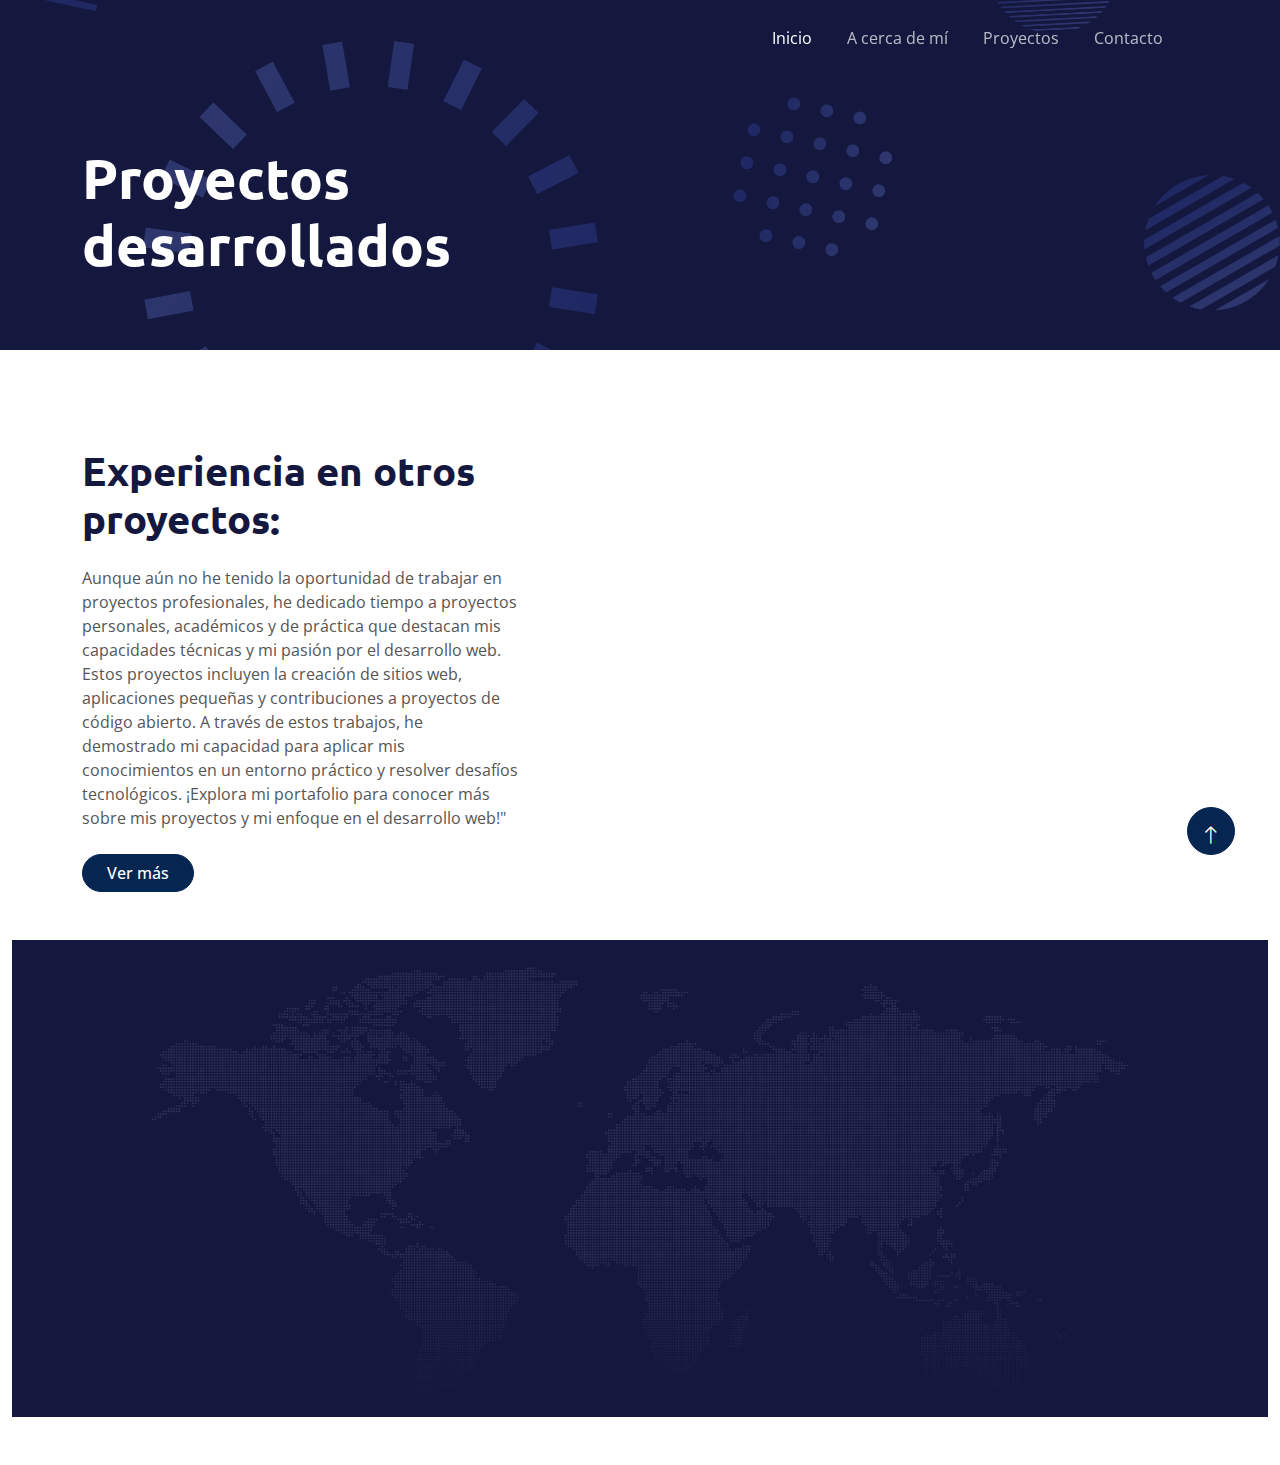
<file: service.html>
<!DOCTYPE html>
<html lang="es">

<head>
    <meta charset="utf-8">
    <title>Proyectos desarrollados</title>
    <meta content="width=device-width, initial-scale=1.0" name="viewport">
    <meta content="" name="keywords">
    <meta content="" name="description">

    <!-- Favicon -->
    <link href="img/favicon.ico" rel="icon">

    <!-- Google Web Fonts -->
    <link rel="preconnect" href="https://fonts.googleapis.com">
    <link rel="preconnect" href="https://fonts.gstatic.com" crossorigin>
    <link href="https://fonts.googleapis.com/css2?family=Open+Sans:wght@400;600&family=Ubuntu:wght@500;700&display=swap"
        rel="stylesheet">

    <!-- Icon Font Stylesheet -->
    <link href="https://cdnjs.cloudflare.com/ajax/libs/font-awesome/5.10.0/css/all.min.css" rel="stylesheet">
    <link href="https://cdn.jsdelivr.net/npm/bootstrap-icons@1.4.1/font/bootstrap-icons.css" rel="stylesheet">

    <!-- Libraries Stylesheet -->
    <link href="lib/animate/animate.min.css" rel="stylesheet">
    <link href="lib/owlcarousel/assets/owl.carousel.min.css" rel="stylesheet">

    <!-- Customized Bootstrap Stylesheet -->
    <link href="css/bootstrap.min.css" rel="stylesheet">

    <!-- Template Stylesheet -->
    <link href="css/style.css" rel="stylesheet">
</head>

<body>
    <!-- Spinner Start -->
    <div id="spinner"
        class="show bg-white position-fixed translate-middle w-100 vh-100 top-50 start-50 d-flex align-items-center justify-content-center">
        <div class="spinner-grow text-primary" style="width: 3rem; height: 3rem;" role="status">
            <span class="sr-only">Cargando...</span>
        </div>
    </div>
    <!-- Spinner End -->


    <!-- Navbar Start -->
    <div class="container-fluid sticky-top">
        <div class="container">
            <nav class="navbar navbar-expand-lg navbar-dark p-0">

                <button type="button" class="navbar-toggler ms-auto me-0" data-bs-toggle="collapse"
                    data-bs-target="#navbarCollapse">
                    <span class="navbar-toggler-icon"></span>
                </button>
                <div class="collapse navbar-collapse" id="navbarCollapse">
                    <div class="navbar-nav ms-auto">
                        <a href="index.html" class="nav-item nav-link active">Inicio</a>
                        <a href="about.html" class="nav-item nav-link">A cerca de mí</a>
                        <a href="service.html" class="nav-item nav-link">Proyectos</a>
                        <a href="contact.html" class="nav-item nav-link">Contacto</a>

                    </div>

                </div>
            </nav>
        </div>
    </div>
    <!-- Navbar End -->


    <!-- Hero Start -->
    <div class="container-fluid pt-5 bg-dark hero-header">
        <div class="container pt-5">
            <div class="row g-5 pt-5">
                <div class="col-lg-6 align-self-center text-center text-lg-start mb-lg-5">
                    <h1 class="display-4 text-white mb-4 animated slideInRight">Proyectos desarrollados</h1>

                </div>

            </div>
        </div>
    </div>
    <!-- Hero End -->


    <!-- Full Screen Search Start -->
    <div class="modal fade" id="searchModal" tabindex="-1">
        <div class="modal-dialog modal-fullscreen">
            <div class="modal-content" style="background: rgba(20, 24, 62, 0.7);">
                <div class="modal-header border-0">
                    <button type="button" class="btn btn-square bg-white btn-close" data-bs-dismiss="modal"
                        aria-label="Close"></button>
                </div>
                <div class="modal-body d-flex align-items-center justify-content-center">
                    <div class="input-group" style="max-width: 600px;">
                        <input type="text" class="form-control bg-transparent border-light p-3"
                            placeholder="Type search keyword">
                        <button class="btn btn-light px-4"><i class="bi bi-search"></i></button>
                    </div>
                </div>
            </div>
        </div>
    </div>
    <!-- Full Screen Search End -->



    <!-- Testimonial Start -->
    <div class="container-xxl py-5">
        <div class="container py-5">
            <div class="row g-5">
                <div class="col-lg-5 wow fadeIn" data-wow-delay="0.1s">

                    <h1 class="mb-4">Experiencia en otros proyectos:</h1>
                    <p class="mb-4">Aunque aún no he tenido la oportunidad de trabajar en proyectos profesionales, he
                        dedicado tiempo a proyectos personales, académicos y de práctica que destacan mis capacidades
                        técnicas y mi pasión por el desarrollo web. Estos proyectos incluyen la creación de sitios web,
                        aplicaciones pequeñas y contribuciones a proyectos de código abierto. A través de estos
                        trabajos, he demostrado mi capacidad para aplicar mis conocimientos en un entorno práctico y
                        resolver desafíos tecnológicos. ¡Explora mi portafolio para conocer más sobre mis proyectos y mi
                        enfoque en el desarrollo web!"</p>
                    <a class="btn btn-primary rounded-pill px-4" href="">Ver más</a>
                </div>
                
        </div>
    </div>
    <!-- Testimonial End -->


    


    <!-- Footer Start -->
    <div class="container-fluid bg-dark text-white-50 footer pt-5">
        <div class="container py-5">
            <div class="row g-5">
                <div class="col-md-6 col-lg-3 wow fadeIn" data-wow-delay="0.1s">
                    <a href="index.html" class="d-inline-block mb-3">
                        <h1 class="text-white">Sergio<span class="text-primary">.</span>Dev</h1>
                    </a>
                    <p class="mb-0">¡Hola! Soy Sergio, un apasionado desarrollador web con una visión creativa y un
                        enfoque centrado en el usuario. Estoy aquí para ayudarte a llevar tu presencia en línea al
                        siguiente nivel.</p>
                </div>
                <div class="col-md-6 col-lg-3 wow fadeIn" data-wow-delay="0.3s">
                    <h5 class="text-white mb-4">Contáctame</h5>
                    <p><i class="fa fa-phone-alt me-3"></i>+52 468 180 89 25</p>
                    <p><i class="fa fa-envelope me-3"></i>rosasducoing@gmail.com</p>
                    <div class="d-flex pt-2">
                        <a class="btn btn-outline-light btn-social"
                            href="https://www.linkedin.com/in/sergio-ernesto-rosas-ducoing-5252082a5"><i
                                class="fab fa-linkedin-in"></i></a>
                    </div>
                </div>
                <div class="col-md-6 col-lg-3 wow fadeIn" data-wow-delay="0.5s">
                    <h5 class="text-white mb-4">Links</h5>
                    <a class="btn btn-link" href="about.html">A cerca de mí</a>
                    <a class="btn btn-link" href="contact.html">Contacto</a>
                </div>

            </div>
        </div>
        <div class="container wow fadeIn" data-wow-delay="0.1s">
            <div class="copyright">
                <div class="row">
                    <div class="col-md-6 text-center text-md-start mb-3 mb-md-0">
                        &copy; <a class="border-bottom" href="#">Your Site Name</a>, All Right Reserved.

                        <!--/*** This template is free as long as you keep the footer author’s credit link/attribution link/backlink. If you'd like to use the template without the footer author’s credit link/attribution link/backlink, you can purchase the Credit Removal License from "https://htmlcodex.com/credit-removal". Thank you for your support. ***/-->
                        Designed By <a class="border-bottom" href="https://htmlcodex.com">HTML Codex</a> Distributed By
                        <a class="border-bottom" href="https://themewagon.com">ThemeWagon</a>
                    </div>

                </div>
            </div>
        </div>
    </div>
    <!-- Footer End -->


    <!-- Back to Top -->
    <a href="#" class="btn btn-lg btn-primary btn-lg-square back-to-top pt-2"><i class="bi bi-arrow-up"></i></a>


    <!-- JavaScript Libraries -->
    <script src="https://ajax.googleapis.com/ajax/libs/jquery/3.6.1/jquery.min.js"></script>
    <script src="https://cdn.jsdelivr.net/npm/bootstrap@5.0.0/dist/js/bootstrap.bundle.min.js"></script>
    <script src="lib/wow/wow.min.js"></script>
    <script src="lib/easing/easing.min.js"></script>
    <script src="lib/waypoints/waypoints.min.js"></script>
    <script src="lib/counterup/counterup.min.js"></script>
    <script src="lib/owlcarousel/owl.carousel.min.js"></script>

    <!-- Template Javascript -->
    <script src="js/main.js"></script>
</body>

</html>
</file>
<file: css/style.css>
/********** Template CSS **********/
:root {
    --primary: #032650;
    --secondary: #246279;
    --light: #F4F7FE;
    --dark: #14183E;
}


/*** Spinner ***/
#spinner {
    opacity: 0;
    visibility: hidden;
    transition: opacity .5s ease-out, visibility 0s linear .5s;
    z-index: 99999;
}

#spinner.show {
    transition: opacity .5s ease-out, visibility 0s linear 0s;
    visibility: visible;
    opacity: 1;
}

.back-to-top {
    position: fixed;
    display: none;
    right: 45px;
    bottom: 45px;
    z-index: 99;
}


/*** Heading ***/
h1,
h2,
h3,
.fw-bold {
    font-weight: 700 !important;
}

h4,
h5,
h6,
.fw-medium {
    font-weight: 500 !important;
}


/*** Button ***/
.btn {
    font-weight: 500;
    transition: .5s;
}

.btn-square {
    width: 38px;
    height: 38px;
}

.btn-sm-square {
    width: 32px;
    height: 32px;
}

.btn-lg-square {
    width: 48px;
    height: 48px;
}

.btn-square,
.btn-sm-square,
.btn-lg-square {
    padding: 0;
    display: flex;
    align-items: center;
    justify-content: center;
    font-weight: normal;
    border-radius: 50px;
}


/*** Navbar ***/
.sticky-top {
    top: -150px;
    transition: .5s;
}

.navbar {
    padding: 11px 0 !important;
    height: 75px;
}

.navbar .navbar-nav .nav-link {
    margin-right: 35px;
    padding: 0;
    color: rgba(255, 255, 255, .7);
    outline: none;
}

.navbar .navbar-nav .nav-link:hover,
.navbar .navbar-nav .nav-link.active {
    color: rgba(255, 255, 255, 1);
}

.navbar .dropdown-toggle::after {
    border: none;
    content: "\f107";
    font-family: "Font Awesome 5 Free";
    font-weight: 900;
    vertical-align: middle;
    margin-left: 8px;
}

@media (max-width: 991.98px) {
    .navbar .navbar-nav {
        padding: 0 15px;
        background: var(--dark);
    }

    .navbar .navbar-nav .nav-link  {
        margin-right: 0;
        padding: 10px 0;
    }
}

@media (min-width: 992px) {
    .navbar .nav-item .dropdown-menu {
        display: block;
        border: none;
        margin-top: 0;
        top: 150%;
        opacity: 0;
        visibility: hidden;
        transition: .5s;
    }

    .navbar .nav-item:hover .dropdown-menu {
        top: 100%;
        visibility: visible;
        transition: .5s;
        opacity: 1;
    }
}


/*** Hero Header ***/
.hero-header {
    margin-top: -75px;
    background: url(../img/bg-hero.png) center center no-repeat;
    background-size: cover;
}

.hero-header .breadcrumb-item+.breadcrumb-item::before {
    color: var(--dark);
}


/*** Section Title ***/
.section-title::before {
    position: absolute;
    content: "";
    width: 45px;
    height: 4px;
    bottom: 0;
    left: 0;
    background: var(--dark);
}

.section-title::after {
    position: absolute;
    content: "";
    width: 4px;
    height: 4px;
    bottom: 0;
    left: 50px;
    background: var(--dark);
}

.section-title.text-center::before {
    left: 50%;
    margin-left: -25px;
}

.section-title.text-center::after {
    left: 50%;
    margin-left: 25px;
}

.section-title h6::before,
.section-title h6::after {
    position: absolute;
    content: "";
    width: 10px;
    height: 10px;
    top: 2px;
    left: 0;
    background: rgba(33, 66, 177, .5);
}

.section-title h6::after {
    top: 5px;
    left: 3px;
}


/*** About ***/
.about-img {
    position: relative;
    overflow: hidden;
}

.about-img::after {
    position: absolute;
    content: "";
    width: 100%;
    height: 100%;
    top: 0;
    left: 0;
    background: url(../img/bg-about-img.png) top left no-repeat;
    background-size: contain;
}


/*** Service ***/
.service-item {
    position: relative;
    padding: 45px 30px;
    background: #FFFFFF;
    transition: .5s;
}

.service-item:hover {
    background: var(--dark);
}

.service-item .service-icon {
    margin: 0 auto 20px auto;
    width: 90px;
    height: 90px;
    color: var(--dark);
    background: var(--light);
    transition: .5s;
}

.service-item:hover .service-icon {
    background: #FFFFFF;
}

.service-item h5,
.service-item p {
    transition: .5s;
}

.service-item:hover h5,
.service-item:hover p {
    color: #FFFFFF;
}

.service-item a.btn {
    position: relative;
    display: flex;
    color: var(--dark);
    transition: .5s;
    z-index: 1;
}

.service-item:hover a.btn {
    color: var(--dark);
}

.service-item a.btn::before {
    position: absolute;
    content: "";
    width: 35px;
    height: 35px;
    top: 0;
    left: 0;
    border-radius: 35px;
    background: var(--light);
    transition: .5s;
    z-index: -1;
}

.service-item:hover a.btn::before {
    width: 100%;
    background: var(--light);
}



/*** Case Study ***/
.case-item img {
    transition: .5s;
}
  
.case-item:hover img {
    transform: scale(1.2);
}
  
.case-overlay {
    position: absolute;
    padding: 30px;
    width: 100%;
    height: 100%;
    top: 0;
    left: 0;
    display: flex;
    flex-direction: column;
    align-items: flex-start;
    justify-content: flex-end;
    background: linear-gradient(rgba(20, 24, 62, 0), var(--dark));
    z-index: 1;
}

.case-overlay small {
    display: inline-block;
    padding: 3px 15px;
    color: #FFFFFF;
    background: rgba(20, 24, 62, .7);
    border-radius: 25px;
    margin-bottom: 15px;
}

.case-overlay span.btn:hover {
    color: var(--dark);
    background: #FFFFFF;
    border-color: #FFFFFF;
}







/*** Footer ***/
.footer {
    background: url(../img/footer.png) center center no-repeat;
    background-size: contain;
}

.footer .btn.btn-social {
    margin-right: 5px;
    width: 40px;
    height: 40px;
    display: flex;
    align-items: center;
    justify-content: center;
    color: rgba(255,255,255,.5);
    border: 1px solid rgba(256, 256, 256, .1);
    border-radius: 40px;
    transition: .3s;
}

.footer .btn.btn-social:hover {
    color: var(--dark);
}

.footer .btn.btn-link {
    display: block;
    margin-bottom: 10px;
    padding: 0;
    text-align: left;
    color: rgba(255,255,255,.5);
    font-weight: normal;
    transition: .3s;
}

.footer .btn.btn-link:hover {
    color: #FFFFFF;
}

.footer .btn.btn-link::before {
    position: relative;
    content: "\f105";
    font-family: "Font Awesome 5 Free";
    font-weight: 900;
    margin-right: 10px;
}

.footer .btn.btn-link:hover {
    letter-spacing: 1px;
    box-shadow: none;
}

.footer .copyright {
    padding: 25px 0;
    font-size: 14px;
    border-top: 1px solid rgba(256, 256, 256, .1);
}

.footer .copyright a {
    color: rgba(255,255,255,.5);
}

.footer .copyright a:hover {
    color: #FFFFFF;
}

.footer .footer-menu a {
    margin-right: 15px;
    padding-right: 15px;
    border-right: 1px solid rgba(255, 255, 255, .1);
}

.footer .footer-menu a:last-child {
    margin-right: 0;
    padding-right: 0;
    border-right: none;
}
</file>
